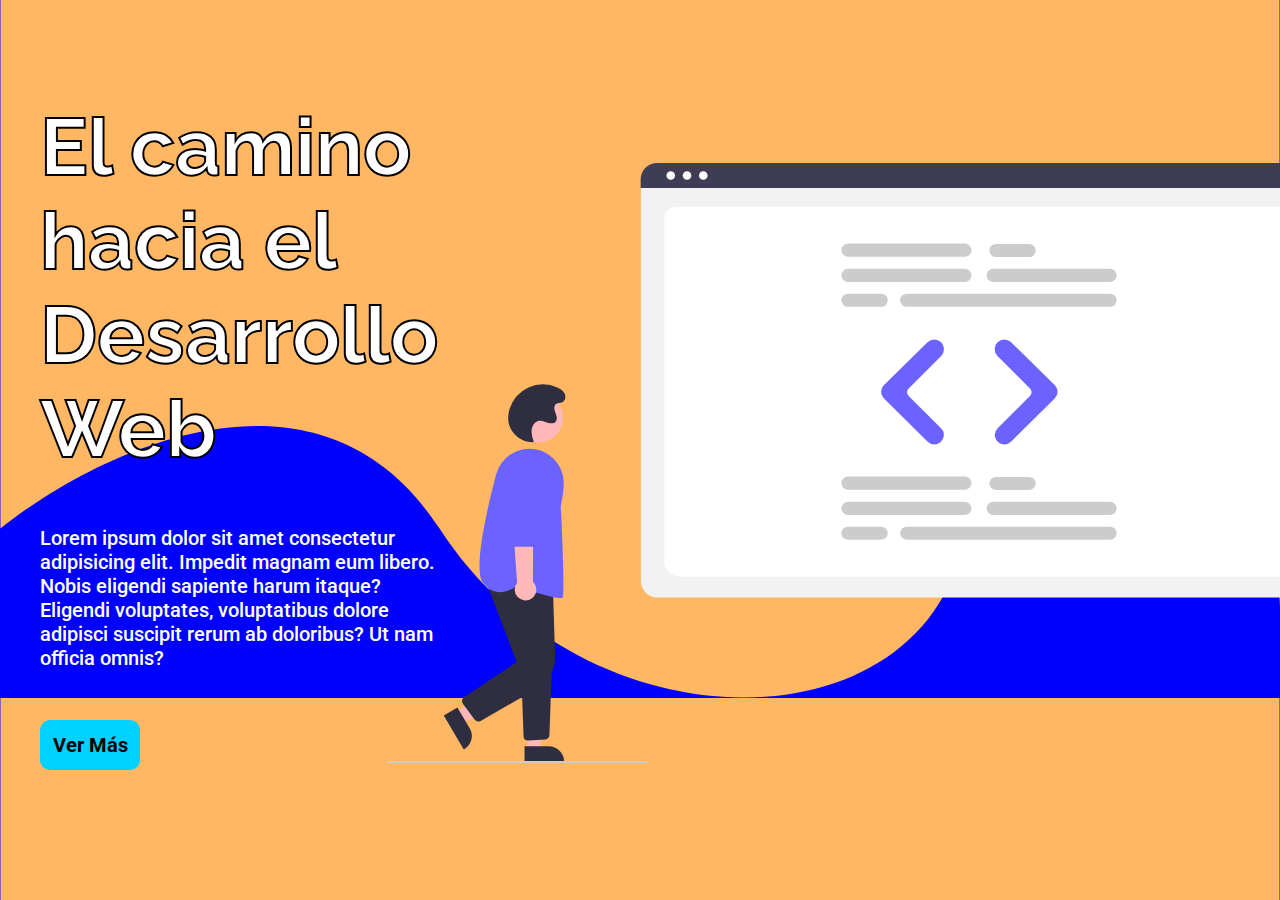
<file: index.html>
<!DOCTYPE html>
<html lang="es">

<head>
    <meta charset="UTF-8">
    <meta name="viewport" content="width=device-width, initial-scale=1.0">
    <title>Landing Page</title>
    <link rel="stylesheet" href="CSS/landing.css">
    <link rel="preconnect" href="https://fonts.googleapis.com">
    <link rel="preconnect" href="https://fonts.gstatic.com" crossorigin>
    <link href="https://fonts.googleapis.com/css2?family=Roboto:ital,wght@0,100..900;1,100..900&display=swap"
        rel="stylesheet">
        <link rel="preconnect" href="https://fonts.googleapis.com">
<link rel="preconnect" href="https://fonts.gstatic.com" crossorigin>
<link href="https://fonts.googleapis.com/css2?family=Raleway:ital,wght@0,100..900;1,100..900&display=swap" rel="stylesheet">
</head>

<body>
    <main>
        <div class="contenedor">
            <div class="textos">
                <h1 class="titulo">El camino hacia el Desarrollo Web</h1>
                <p class="subtitulo">Lorem ipsum dolor sit amet consectetur adipisicing elit. Impedit magnam eum libero.
                    Nobis eligendi sapiente harum itaque? Eligendi voluptates, voluptatibus dolore adipisci suscipit
                    rerum ab doloribus? Ut nam officia omnis?</p>
                <button><a href="login.html">Ver Más</a></button>
            </div>
            <div class="imagen">
                <img src="img/undraw_Code_review_re_woeb.svg" alt="">
            </div>
        </div>
    </main>
</body>

</html>
</file>
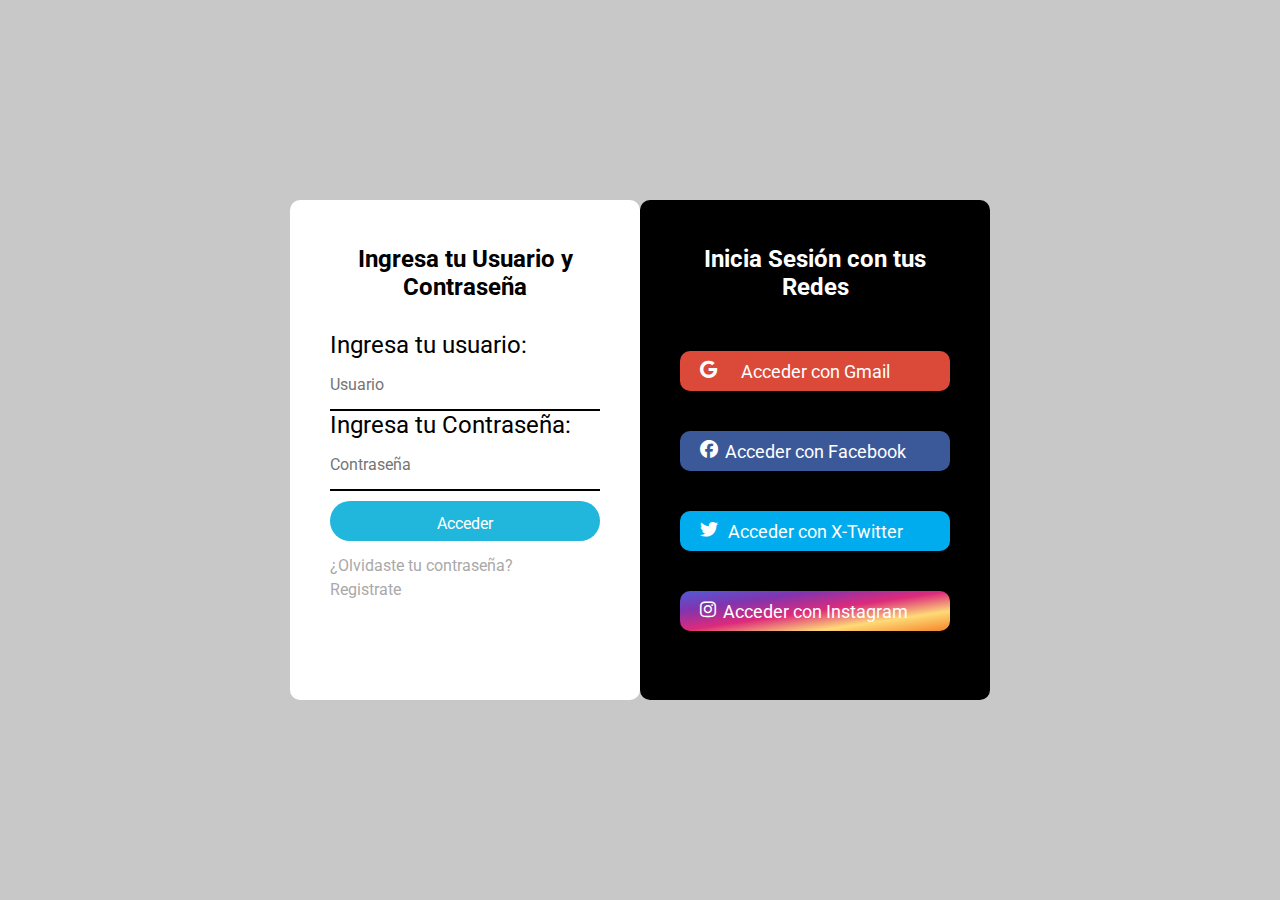
<file: login.html>
<!DOCTYPE html>
<html lang="en">

<head>
    <meta charset="UTF-8">
    <meta name="viewport" content="width=device-width, initial-scale=1.0">
    <!-- Agrega esto en el <head> de tu HTML -->
    <link rel="stylesheet" href="https://cdnjs.cloudflare.com/ajax/libs/font-awesome/6.4.0/css/all.min.css">
    <link rel="stylesheet" href="CSS/login.css">
    <!-- Enlace a Google Fonts -->
    <link rel="preconnect" href="https://fonts.googleapis.com">
    <link rel="preconnect" href="https://fonts.gstatic.com" crossorigin>
    <link href="https://fonts.googleapis.com/css2?family=Roboto:ital,wght@0,100;1,100&display=swap" rel="stylesheet">
    <title>Login</title>
</head>

<body>
    <div class="container">
        <div class="container-lg">
            <div class="login">
                <h2 class="title">Ingresa tu Usuario y Contraseña</h2>
                <form action="">
                    <h2>Ingresa tu usuario:</h2>
                    <input type="text" placeholder="Usuario">

                    <h2>Ingresa tu Contraseña:</h2>
                    <input type="password" placeholder="Contraseña">

                    <button class="access"><a href="index.html">Acceder</a></button>

                    <a href="#">¿Olvidaste tu contraseña?</a>
                    <a href="registro.html">Registrate</a>
                </form>
            </div>
            <div class="login-nt">
                <h2 class="title">Inicia Sesión con tus Redes</h2>
                <div class="icons">
                    <button class="mail"><i class="fa-brands fa-google"></i>Acceder con Gmail</button>
                    <button class="fb"><i class="fa-brands fa-facebook"></i>Acceder con Facebook</button>
                    <button class="tw"><i class="fa-brands fa-twitter"></i>Acceder con X-Twitter</button>
                    <button class="ig"><i class="fa-brands fa-instagram"></i>Acceder con Instagram</button>
                </div>
            </div>
        </div>
    </div>
</body>

</html>
</file>
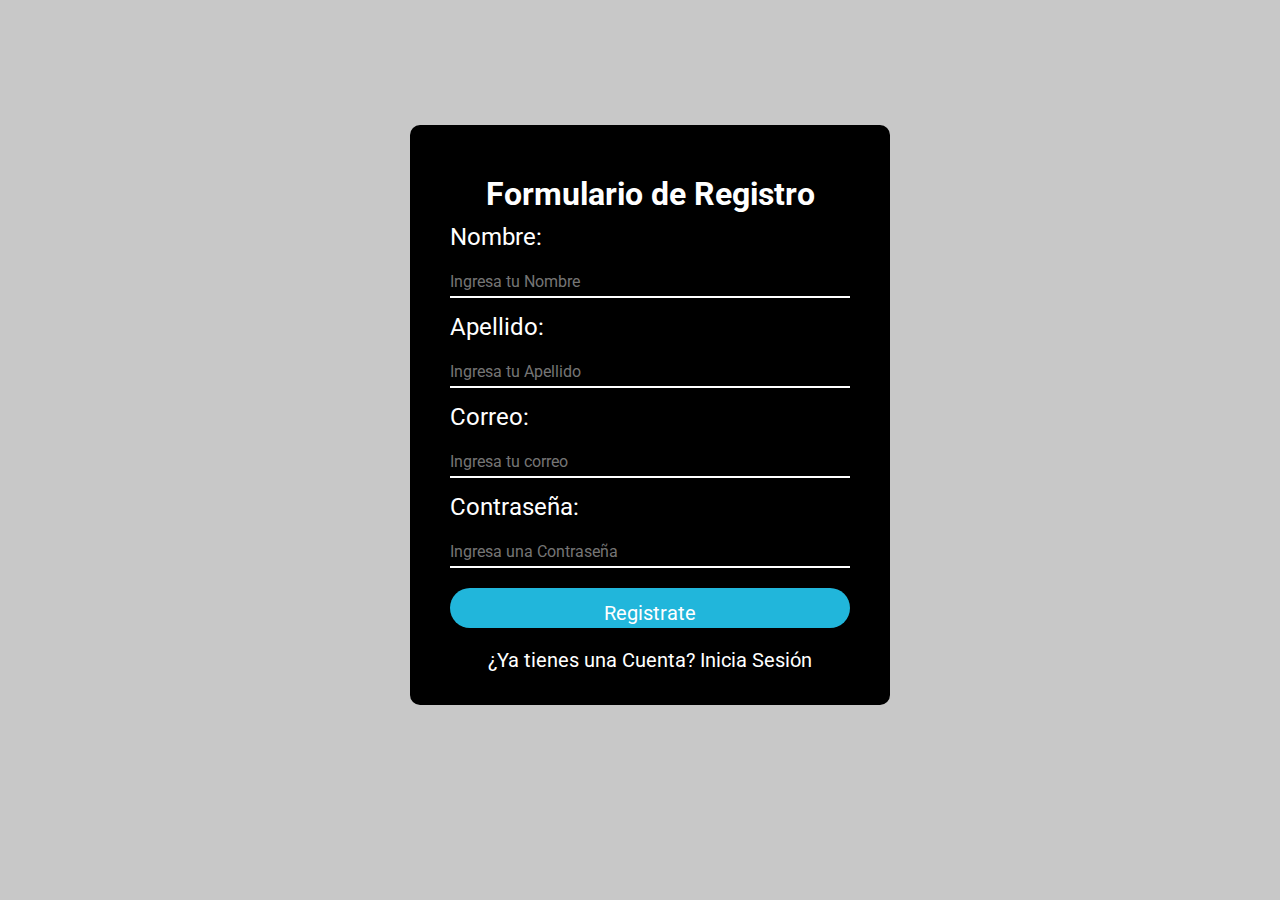
<file: registro.html>
<!DOCTYPE html>
<html lang="en">
<head>
    <meta charset="UTF-8">
    <meta name="viewport" content="width=device-width, initial-scale=1.0">
    <link rel="stylesheet" href="CSS/registro.css">
    <link rel="preconnect" href="https://fonts.googleapis.com">
    <link rel="preconnect" href="https://fonts.gstatic.com" crossorigin>
    <link href="https://fonts.googleapis.com/css2?family=Roboto:ital,wght@0,100;1,100&display=swap" rel="stylesheet">
    <title>Formulario Registro</title>
</head>
<body>
    <main>
        <div class="container">
            <form class="form">
                <h1>Formulario de Registro</h1>
                <h2>Nombre:</h2>
                <input type="text" placeholder="Ingresa tu Nombre">

                <h2>Apellido:</h2>
                <input type="text" placeholder="Ingresa tu Apellido">

                <h2>Correo:</h2>
                <input type="email" placeholder="Ingresa tu correo">

                <h2>Contraseña:</h2>
                <input type="password" placeholder="Ingresa una Contraseña">

                <button class="register"><a href="login.html">Registrate</a></button>
                <a href="login.html">¿Ya tienes una Cuenta? Inicia Sesión</a>
            </form>
        </div>
    </main>
</body>
</html>
</file>
<file: CSS/landing.css>
*{
    padding: 0;
    margin: 0;
    font-family: "Roboto", sans-serif;
}

body{
    background-image: url(../img/Vector+1.svg);
    background-size: cover;
    background-color: blue;
    background-position: right top;
    position: absolute;
}

.contenedor{
    position: relative;
    width: 100%;
    display: flex;
    align-items: center;
    align-content: center;
}

.textos{
    margin-left: 40px;
    z-index: 1;
    color: white;
}

.titulo{
    font-size: 80px;
    font-weight: bold;
    font-family: "Raleway", sans-serif;
    -webkit-text-stroke: 2px black;
    padding: 100px 0 50px 0;
}

.subtitulo{
    font-size: 20px;
    font-weight: 500;
    margin: 0 0 50px 0;
}

button{
    display: inline-block;
    width: 100px;
    height: 50px;
    border-radius: 10px;
    border-style: none;
    font-size: 20px;
    background-color: #00D1ff;
}

button:hover{
    background-color: rgb(0, 81.96, 100, 0.9);
    text-decoration: underline;
}

button a{
    color: black;
    text-decoration: none;
    font-weight: bold;
}

.imagen{
    position: relative;
    top: 80px;
    right: 50px;
    z-index: 1;
}
</file>
<file: CSS/login.css>
*{
    padding: 0;
    margin: 0;
    font-family: "Roboto", sans-serif;
}

body{
    height: 100%;
    background-color: rgba(138, 138, 138, 0.472);
}

.container{
    width: 100%;
    height: 100vh;
    display: flex;
    align-items: center;
    justify-content: center;
}

.container-lg{
    display: flex;
    width: 700px;
    height: auto;
    background-color: transparent;
}

.login{
    width: 400px;
    height: 500px;
    background-color: white;
    color: black;
    box-sizing: border-box;
    padding: 30px 40px;
    border-radius: 10px;
    animation-name: border;
    animation-duration: 2s;
    animation-timing-function: ease-in-out;
    animation-fill-mode: forwards;
}

@keyframes border{
    0%{
        border-radius: 0%;
    }
    100%{
        border-top-left-radius: 20%;
        border-bottom-left-radius: 20%;
    }
}

.login .title{
    margin: 0;
    padding: 0;
    font-weight: bold;
    text-align: center;
    padding: 0 0 30px 0;
    margin-top: 15px;
}

.login h2{
    margin: 0;
    padding: 0;
    font-weight: unset;
    display: block;
}

.login input{
    width: 100%;
    height: 50px;
    margin: 10 0;
    border: none;
    border-color: transparent;
    color: black;
    border-bottom: black 2px solid;
    font-size: 16px;
}

.login button{
    width: 100%;
    height: 40px;
    margin: 10px 0;
    border: none;
    outline: none;
    color: black;
    background-color: rgb(33, 182, 219);
    font-size: 16px;
    border-radius: 25px;
}

.login button a{
    color: white;
    text-decoration: none;
}

.login .access:hover{
    background-color: rgb(33, 182, 219, 0.5);
    text-decoration: underline;
    cursor: pointer;
}

.login a{
    display: block;
    text-decoration: none;
    font-size: 16px;
    color: darkgray;
    margin: 5px 0 0 0;
}

.login a:hover{
    color: black;
}

.login-nt{
    width: 400px;
    height: 500px;
    background-color: black;
    color: white;
    box-sizing: border-box;
    padding: 30px 40px;
    border-radius: 10px;
    animation-name: border2;
    animation-duration: 2s;
    animation-timing-function: ease-in-out;
    animation-fill-mode: forwards;
}

@keyframes border2{
    0%{
        border-radius: 0%;
    }
    100%{
        border-top-right-radius: 20%;
        border-bottom-right-radius: 20%;
    }
}

.login-nt .title{
    margin: 0;
    padding: 0;
    font-weight: bold;
    text-align: center;
    padding-bottom: 30px;
    margin-top: 15px;
}

.login-nt button{
    width: 100%;
    margin: 20px 0;
    position: relative;
    border-radius: 10px;
    border-style: none;
    height: 40px;
    color: white;
    font-size: 18px;
}

.login-nt button:hover{
    cursor: pointer;
    text-decoration: underline;
}

.login-nt button i{
    position: absolute;
    top: 10px;
    left: 20px;
}

.login-nt .mail{
    background-color: #db4a39;
}

.login-nt .mail:hover{
    background-color: rgb(219, 74, 59, 0.8);
}

.login-nt .fb{
    background-color: #3b5999;
}

.login-nt .fb:hover{
    background-color: rgb(59, 89, 153, 0.8);
}

.login-nt .tw{
    background-color: #00acee;
}

.login-nt .tw:hover{
    background-color: rgb(0, 172, 238, 0.8);
}

.login-nt .ig{
    background-image: linear-gradient(to bottom right, #515BD4, #8134af, #dd2a7b, #feda77, #f58529);
}

.login-nt .ig:hover{
    background-image: linear-gradient(to bottom right, rgb(81, 91, 212, 0.8), rgb(129, 52, 175, 0.8), rgb(221, 42, 123, 0.8), rgb(254, 218, 119, 0.8), rgb(245, 133, 41, 0.8));
}
</file>
<file: CSS/registro.css>
*{
    margin: 0;
    padding: 0;
    font-family: "Roboto", sans-serif;
}

body{
    height: 100%;
    background-color: rgba(138, 138, 138, 0.472);
}

.container{
    width: 100%;
    height: 90vh;
    display: flex;
    justify-content: center;
    align-items: center;
    padding: 10px;
}

.form{
    width: 400px;
    height: 500px;
    background-color: black;
    padding: 40px;
    border-radius: 10px;
    color: white;
    animation-name: border;
    animation-duration: 2s;
    animation-timing-function: ease-out;
    animation-fill-mode: forwards;
}

@keyframes border{
    0%{
        border-radius: 0%;
    }
    100%{
        border-radius: 20%;
    }
}

.form h1{
    margin: 10px 0;
    text-align: center;
}

.form h2{
    margin: 5px 0;
    font-weight: unset;
    display: block;
}

input{
    width: 100%;
    height: 30px;
    margin: 10px 0;
    border: none;
    background-color: transparent;
    color: white;
    border-bottom: white 2px solid;
    font-size: 16px;
}

.form a{
    margin-top: 10px;
    font-size: 20px;
    color: white;
    display: block;
    text-align: center;
    text-decoration: none;
}

.form a:hover{
    color: white;
    text-decoration: underline;
    cursor: pointer;
}

.form button{
    width: 100%;
    height: 40px;
    margin: 10px 0;
    border: none;
    outline: none;
    color: black;
    background-color: rgb(33, 182, 219);
    font-size: 16px;
    border-radius: 25px;
}

.form button:hover{
    color: white;
    background-color: rgb(33, 182, 219, 0.5);
    text-decoration: underline;
    cursor: pointer;
}
</file>
